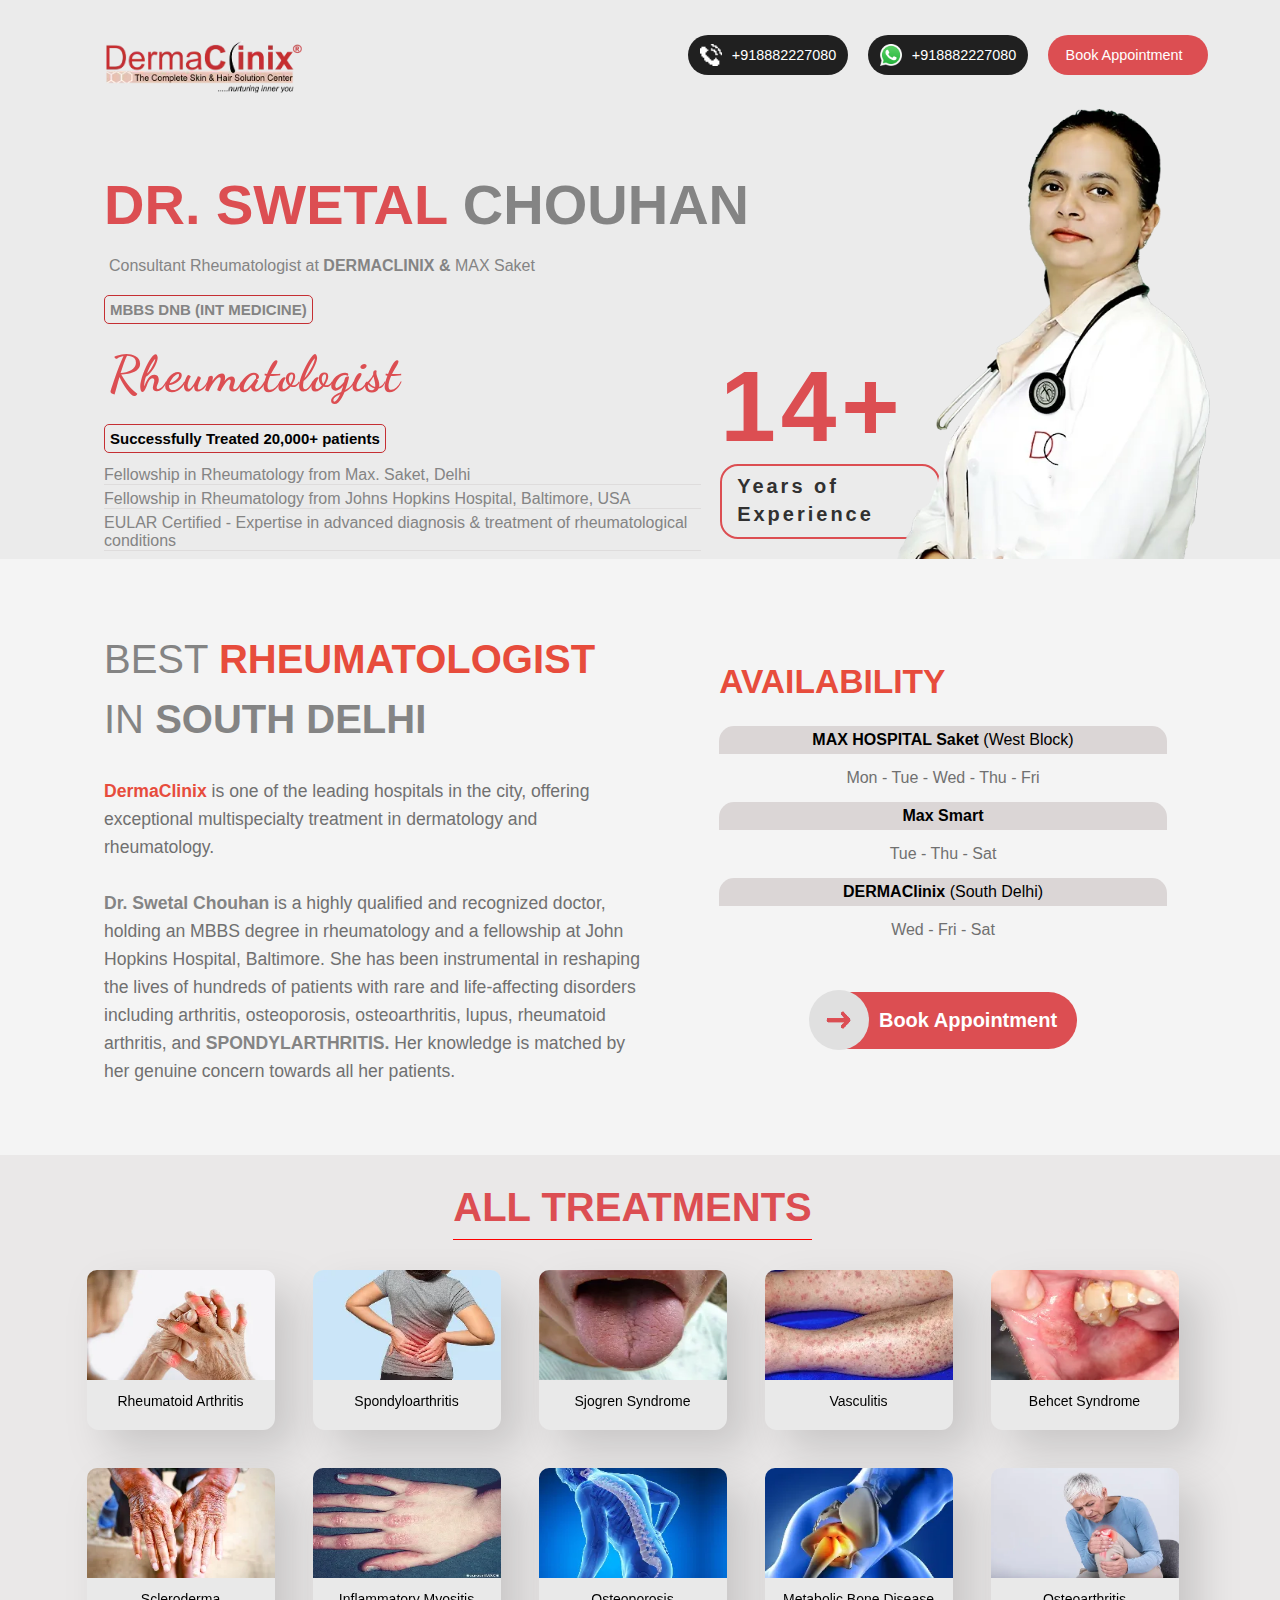
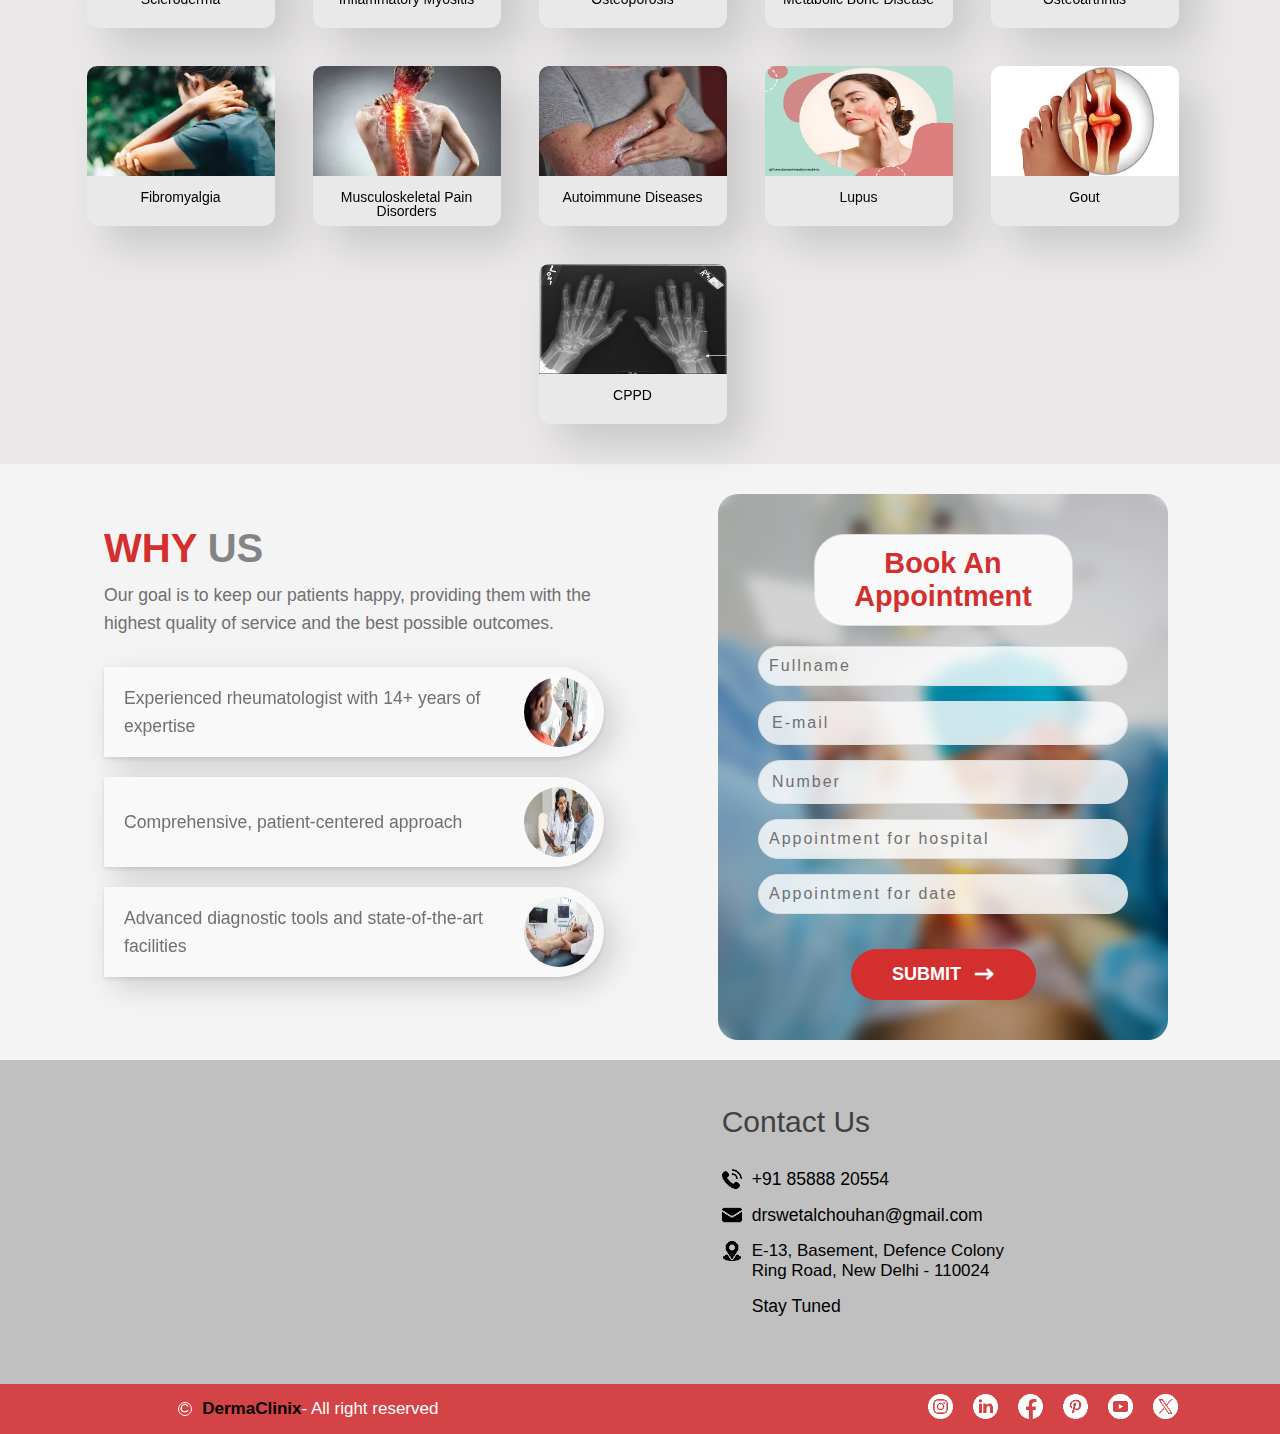
<file: index.html>
<!DOCTYPE html>
<html lang="en">
  <head>
    <meta charset="UTF-8" />
    <meta name="viewport" content="width=device-width, initial-scale=1.0" />
    <title>Document</title>
    <link rel="stylesheet" href="./css/NavBar.css" />
    <link rel="stylesheet" href="./css/Header.css" />
    <link rel="stylesheet" href="./css/Rheumatologist.css" />
    <link rel="stylesheet" href="./css/Treatments.css" />
    <link rel="stylesheet" href="./css/Why_Us_Section.css" />
    <link rel="stylesheet" href="./css/Footer.css" />
    <link
      href="https://fonts.googleapis.com/css2?family=Dancing+Script&display=swap"
      rel="stylesheet"
    />

    <style>
        html {
            scroll-behavior: smooth; /* Enable smooth scrolling for the entire page */
          font-family:Arial, Helvetica, sans-serif;
       
        }
    </style>


    
  </head>
  <body>
    <!-- Navbar in big device  -->
    <div class="NavBar-buttons">
      <img src="./images/DERMA Logo.webp" alt="Clinic Logo" class="logo" />
      <div class="buttons">
        <a href="tel:+918882227080" style="text-decoration: none;">
        <button class="NavBar-button">
          <img src="./images/telephone.webp" alt="Call" class="icon" />
          <span> +918882227080</span>
        </button>
    </a>
        <a href="https://wa.me/918882227080" target="_blank" style="text-decoration: none;">
        <button class="NavBar-button">
          <img src="./images/whatsapp (1).png"   alt="WhatsApp" class="icon" />
          <span> +918882227080</span>
        </button>
    </a>
        <button class="NavBar-button" id="top_button" style="background-color: #dc4e52">
          <span> Book Appointment</span>
        </button>
      </div>
    </div>

    <!-- Navbar in small device  -->
    <div class="SmallNavBar">
      <img
        src="./images/DERMA Logo.webp"
        alt="Clinic Logo"
        class="SmallNavBar-logo"
      />
      <div class="SmallNavBar-buttons">
        <button class="SmallNavBar-appointmentButton">
          <span>Book Appointment</span>
        </button>
      </div>
    </div>

    <!-- Header -->
    <header class="header">
      <div class="main-container">
        <div class="doctor-info">
          <span class="doctor-name">
            Dr. Swetal <span class="doctor-name-gray">Chouhan</span>
          </span>
          <span class="doctor-position">
            Consultant Rheumatologist at <strong>DERMACLINIX &</strong> MAX
            Saket
          </span>
          <span class="doctor-degree">MBBS DNB (INT MEDICINE)</span>
          <span class="doctor-sub-details">Rheumatologist</span>
          <span style="color: black;" class="doctor-degree"
            >Successfully Treated 20,000+ patients</span
          >
          <div class="custom-text">
            <div class="text-line_smalldevice">
             <span style="font-weight: 600;">14+ </span> Years of  Experience
            
            </div>
            <div class="text-line">
              Fellowship in Rheumatology from Max. Saket, Delhi
            </div>
            <div class="text-line">
              Fellowship in Rheumatology from Johns Hopkins Hospital, Baltimore,
              USA
            </div>
            <div class="text-line">
              EULAR Certified - Expertise in advanced diagnosis & treatment of
              rheumatological conditions
            </div>
          </div>
        </div>
        <div class="image-section">
          <div class="experience">
            <span class="years">14+</span>
            <span class="text"
              >Years of <br />
              Experience</span
            >
          </div>
          <img
          src="./images/Dr Swetal Chouhan _FULL_Image.png"
          alt="Dr Swetal Chouhan"
          class="doctor-image_Full"
        />
          <img
            src="./images/webpeditor_Dr_Swetal_Chouhan.webp"
            alt="Dr Swetal Chouhan"
            class="doctor-image"
          />
        </div>
      </div>
    </header>

    <!-- Best Rheumatologist
in South Delhi  -->
    <div class="grid-container">
      <div class="text-section">
        <h2 class="heading">
          Best <span class="highlight">Rheumatologist</span> <br />
          in <span class="location">South Delhi</span>
        </h2>
        <br />
        <p>
          <span class="highlight">DermaClinix</span> is one of the leading
          hospitals in the city, offering exceptional multispecialty treatment
          in dermatology and rheumatology.
        </p>
        <br />
        <p>
          <span style="color: #848484; font-weight: bold;"> Dr. Swetal Chouhan</span> is a highly qualified and recognized doctor,
          holding an MBBS degree in rheumatology and a fellowship at John
          Hopkins Hospital, Baltimore. She has been instrumental in reshaping
          the lives of hundreds of patients with rare and life-affecting
          disorders including arthritis, osteoporosis, osteoarthritis, lupus,
          rheumatoid arthritis, and <span style="color: #848484; font-weight: bold;text-transform: uppercase;">Spondylarthritis.</span> Her knowledge is matched
          by her genuine concern towards all her patients.
        </p>
      </div>
      <div class="sidebar">
        <h3 class="SubHeading" style="color: #848484;">
           
            <span class="heading_Two">Availability</span>
          
        </h3>
        <div class="Hospital_Name" style="margin-top: 20px;">
          <p>MAX HOSPITAL Saket <span  style="font-weight: lighter;">(West Block)</span></p>
        </div>
        <div class="Hospital_timings">
          <p>Mon - Tue - Wed - Thu - Fri</p>
        </div>
        <div class="Hospital_Name">
          <p>Max Smart</p>
        </div>
        <div class="Hospital_timings">
          <p>Tue - Thu - Sat</p>
        </div>
        <div class="Hospital_Name">
          <p>DERMAClinix <span style="font-weight: lighter;">(South Delhi)</span></p>
        </div>
        <div class="Hospital_timings">
          <p>Wed - Fri - Sat</p>
        </div>
       
        <div class="appointment-container">
          <div class="arrow-icon">
            <img src="./images/ArrowR.....webp" alt="Arrow" />
          </div>
          <button id="Book_Appointment" class="appointment-btn">Book Appointment</button>
        </div>
      </div>
    </div>

    <!-- All Treatments -->
    <div class="Treatments_container">
      <span class="heading-Treatments" > All Treatments</span>

      <div class="boxes">
        <div class="box">
          <img src="./images/Image 1.webp" alt="Box 1" class="box-image" />
          <h3 class="box-title">Rheumatoid Arthritis</h3>
        </div>
        <div class="box">
          <img src="./images/Image 2.webp" alt="Box 2" class="box-image" />
          <h3 class="box-title">Spondyloarthritis</h3>
        </div>
        <div class="box">
          <img src="./images/Image 3.webp" alt="Box 3" class="box-image" />
          <h3 class="box-title">Sjogren Syndrome</h3>
        </div>
        <div class="box">
          <img src="./images/Image 4.webp" alt="Box 4" class="box-image" />
          <h3 class="box-title">Vasculitis</h3>
        </div>
        <div class="box">
          <img src="./images/Image 5.webp" alt="Box 5" class="box-image" />
          <h3 class="box-title">Behcet Syndrome</h3>
        </div>
        <div class="box">
          <img src="./images/Image 6.webp" alt="Box 6" class="box-image" />
          <h3 class="box-title">Scleroderma</h3>
        </div>
        <div class="box">
          <img src="./images/Image 7.webp" alt="Box 7" class="box-image" />
          <h3 class="box-title">Inflammatory Myositis</h3>
        </div>
        <div class="box">
          <img src="./images/Image 8.webp" alt="Box 8" class="box-image" />
          <h3 class="box-title">Osteoporosis</h3>
        </div>
        <div class="box">
          <img src="./images/Image 9.webp" alt="Box 9" class="box-image" />
          <h3 class="box-title">Metabolic Bone Disease</h3>
        </div>
        <div class="box">
          <img src="./images/Image 10.webp" alt="Box 10" class="box-image" />
          <h3 class="box-title">Osteoarthritis</h3>
        </div>
        <div class="box">
          <img src="./images/Image 11.webp" alt="Box 11" class="box-image" />
          <h3 class="box-title">Fibromyalgia</h3>
        </div>
        <div class="box">
          <img src="./images/Image 12.webp" alt="Box 12" class="box-image" />
          <h3 class="box-title">Musculoskeletal Pain Disorders</h3>
        </div>
        <div class="box">
          <img src="./images/Image 13.webp" alt="Box 13" class="box-image" />
          <h3 class="box-title">Autoimmune Diseases</h3>
        </div>
        <div class="box">
          <img src="./images/Image 14.webp" alt="Box 14" class="box-image" />
          <h3 class="box-title">Lupus</h3>
        </div>
        <div class="box">
          <img src="./images/Image 15.webp" alt="Box 15" class="box-image" />
          <h3 class="box-title">Gout</h3>
        </div>
        <div class="box">
          <img src="./images/Image 16.webp" alt="Box 16" class="box-image" />
          <h3 class="box-title">CPPD</h3>
        </div>
      </div>
    </div>

    <!-- Why Us Section -->
    <div class="Why_Us_container">
      <div class="why-us">
        <h2>WHY <span style="color: #848484">US</span></h2>
        <p>
          Our goal is to keep our patients happy, providing them with the
          highest quality of service and the best  possible outcomes.
        </p>
        <div class="features">
          <div class="feature-item">
            <p>Experienced rheumatologist with 14+ years of expertise</p>
            <img src="./images/doctor-patient-physi.webp" alt="Expertise" />
          </div>
          <div class="feature-item">
            <p>Comprehensive, patient-centered approach</p>
            <img
              src="./images/gettyimages-13908866.webp"
              alt="Patient-centered"
            />
          </div>
          <div class="feature-item">
            <p>Advanced diagnostic tools and state-of-the-art facilities</p>
            <img
              src="./images/Ultrasound-Pediatric.webp"
              alt="Advanced tools"
            />
          </div>
        </div>
      </div>

      <!-- Enquiry Form Section -->
      <div  id="enquiry-form" class="enquiry-form">
        <h2>Book An Appointment</h2>
        <input type="text" name="Fullname" placeholder="Fullname" class="responsive-placeholder" />
        <input type="email" name="E-mail" placeholder="E-mail" class="responsive-placeholder" />
        <input type="tel" name="Number" placeholder="Number" class="responsive-placeholder" />
        <input type="text" name="Appointment" placeholder="Appointment for hospital" class="responsive-placeholder" />
        <!-- <input type="date" placeholder="Appointment for date"> -->

        <input
          type="text"
          id="appointmentDate"
          name="Date"
          placeholder="Appointment for date"
          class="responsive-placeholder"
          onfocus="this.type='date'"
          onblur="this.type='text'"
        />
        <!-- <button>Submit</button> -->
        <button>
          Submit <img src="./images/Arrow.....webp" alt="Arrow Icon" />
        </button>
      </div>
    </div>

    <!-- Footer -->
    <footer>
      <div class="footer-container">
        <!-- Left side: Map -->
        <div class="footer-map">
          <iframe
            src="https://www.google.com/maps/embed?pb=!1m14!1m8!1m3!1d14016.408566727447!2d77.2292241!3d28.5666954!3m2!1i1024!2i768!4f13.1!3m3!1m2!1s0x390ce24ff92063d3%3A0x1718b8024a0416a1!2sDermaClinix%20Hair%20Transplant%20in%20Delhi%20-%20Best%20Hair%20Transplant%20Clinic%20%7C%20Best%20Dermatologist%2C%20Skin%20%26%20Laser%20Specialist%20South%20Delhi!5e0!3m2!1sen!2sin!4v1731061480397!5m2!1sen!2sin"
            width="800"
            height="450"
            style="border: 0"
            allowfullscreen=""
            loading="lazy"
            referrerpolicy="no-referrer-when-downgrade"
          >
          </iframe>
        </div>

        <!-- Right side: Contact Info -->
        <div class="footer-contact-info">
          <div class="contact-btn">Contact Us</div>
          <div class="footer-contact-details">
            <div class="footer-contact-item">
              <img
                src="./images/telephone (1).webp"
                alt="Phone Icon"
                class="icon"
              />
              <a href="tel:+91 85888 20554" style="text-decoration:none; color: black;">
              <span >+91 85888 20554</span>
              </a>
            </div>
            <div class="footer-contact-item">
              <img src="./images/email.webp" alt="Email Icon" class="icon" />
              <span >drswetalchouhan@gmail.com</span>
            </div>
            <div class="footer-contact-item">
              <img
                src="./images/location.webp"
                alt="Location Icon"
                class="icon"
              />
              <span class="address" >
                E-13, Basement, Defence Colony <br > Ring Road, New Delhi -
                110024</span
              >
            </div>
            <div class="footer-contact-item">
              <span style="padding-left: 30px;" >Stay Tuned</span>
            </div>
          </div>
        </div>
      </div>
    </footer>

    <div class="footer-bottom">
      <div class="footer-left">
        <span class="company-name"
          ><img
            src="./images/C.webp"
            alt="Company Logo"
            class="company-logo"
          />DermaClinix <span style="color: white; font-weight: lighter;">- All right reserved</span>
        </span>
      </div>
      <div class="footer-right">
        <a href="#" class="social-icon"
          ><img src="./images/instagram.webp" alt="Instagram"
        /></a>
        <a href="#" class="social-icon"
          ><img src="./images/linkedin.webp" alt="Twitter"
        /></a>
        <a href="#" class="social-icon"
          ><img src="./images/facebook.webp" alt="Facebook"
        /></a>
        <a href="#" class="social-icon"
          ><img src="./images/Pin.webp" alt="LinkedIn"
        /></a>
        <a href="#" class="social-icon"
          ><img src="./images/youtube.webp" alt="YouTube"
        /></a>
        <a href="#" class="social-icon"
          ><img src="./images/twitter.webp " alt="twitter"
        /></a>
      </div>
    </div>
    <!-- Small Device Footer -->
    <div class="SmallFooter">
      <div class="SmallFooter-section">
        <img
          src="./images/phone-call-svgrepo-com.svg"
          alt="Call Icon"
          class="SmallFooter-icon"
        />
        <a href="tel:+918882227080" style="text-decoration: none;">
        <span class="SmallFooter-text">Call Now</span>
    </a>
      </div>
      <div class="SmallFooter-divider"></div>
      <div class="SmallFooter-section">
        <img
     
          src="./images/whatsapp (1).png"
          alt="Chat Icon"
          class="SmallFooter-icon"
        />
        <a href="https://wa.me/918882227080" target="_blank" style="text-decoration: none;">
        <span class="SmallFooter-text">Chat with Us</span>
    </a>
      </div>
    </div>

    <script src="./js/Date.js" defer></script>
  </body>
</html>
</file>
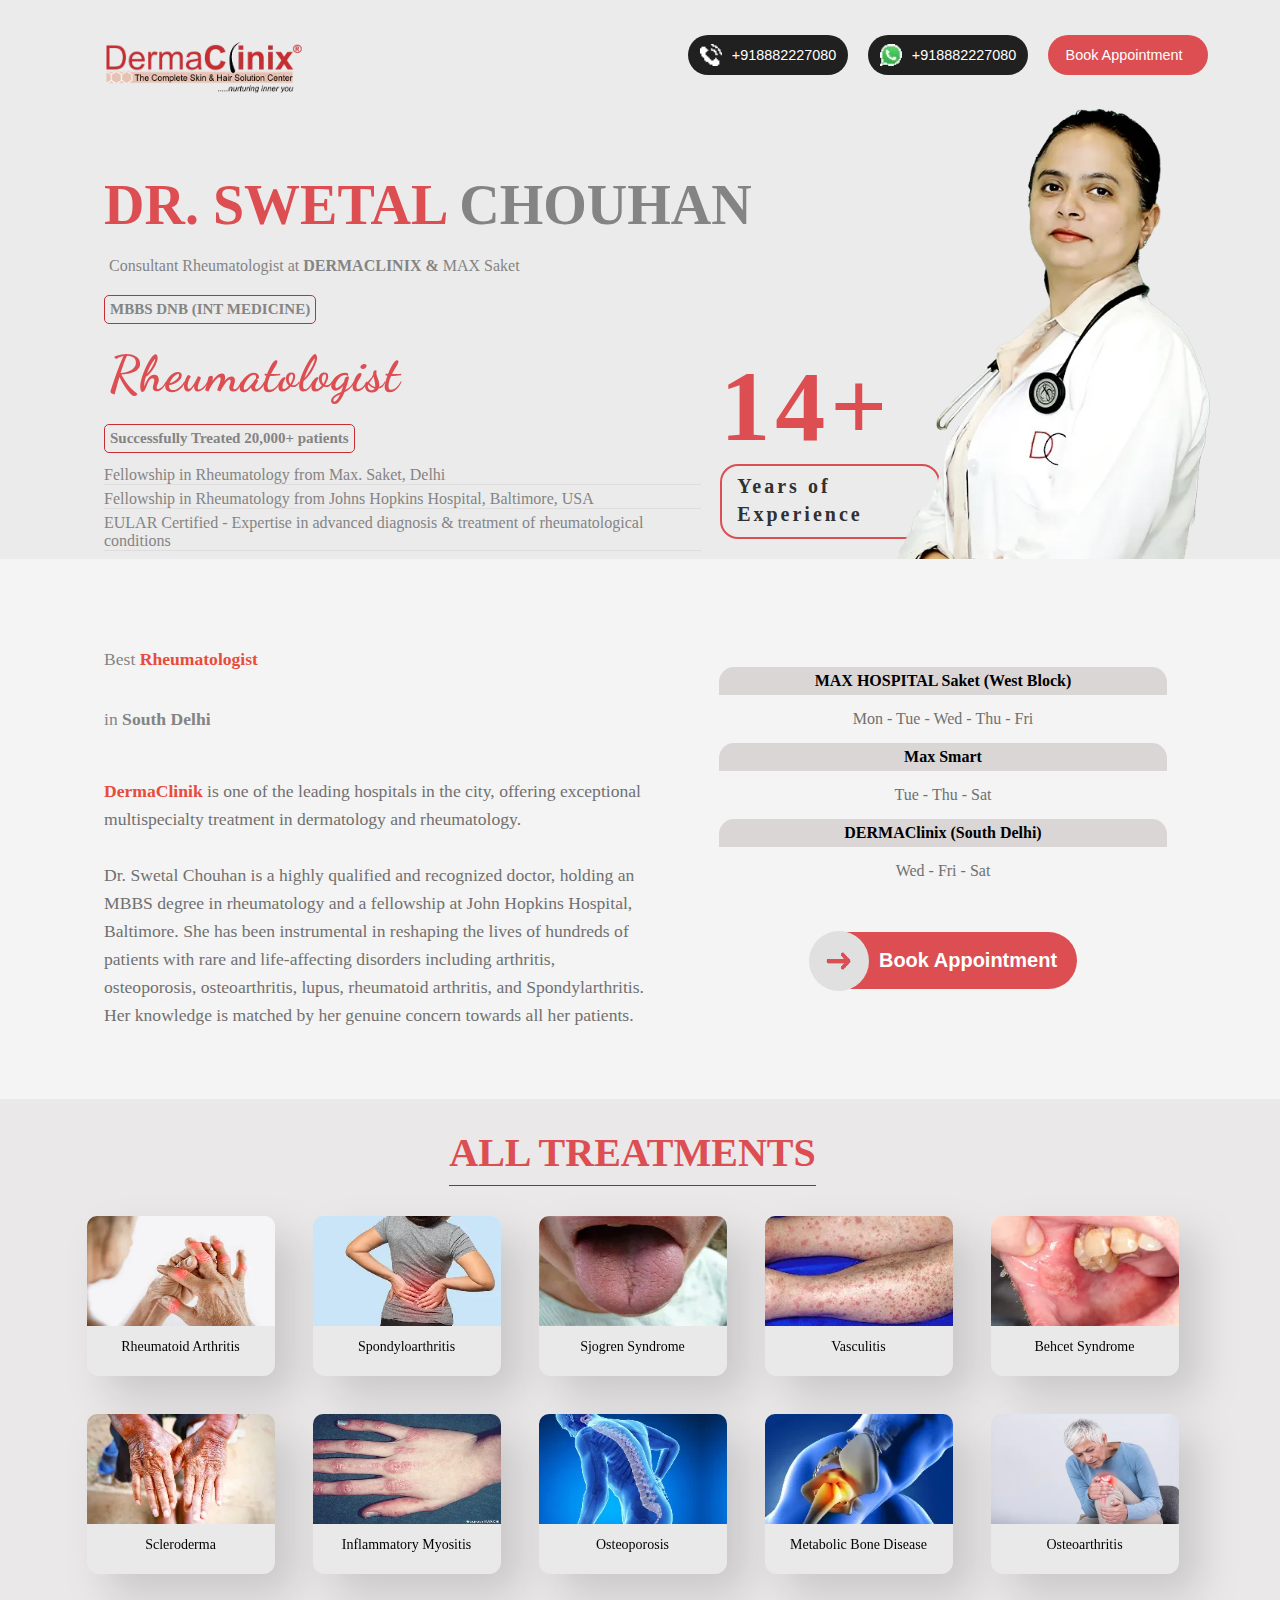
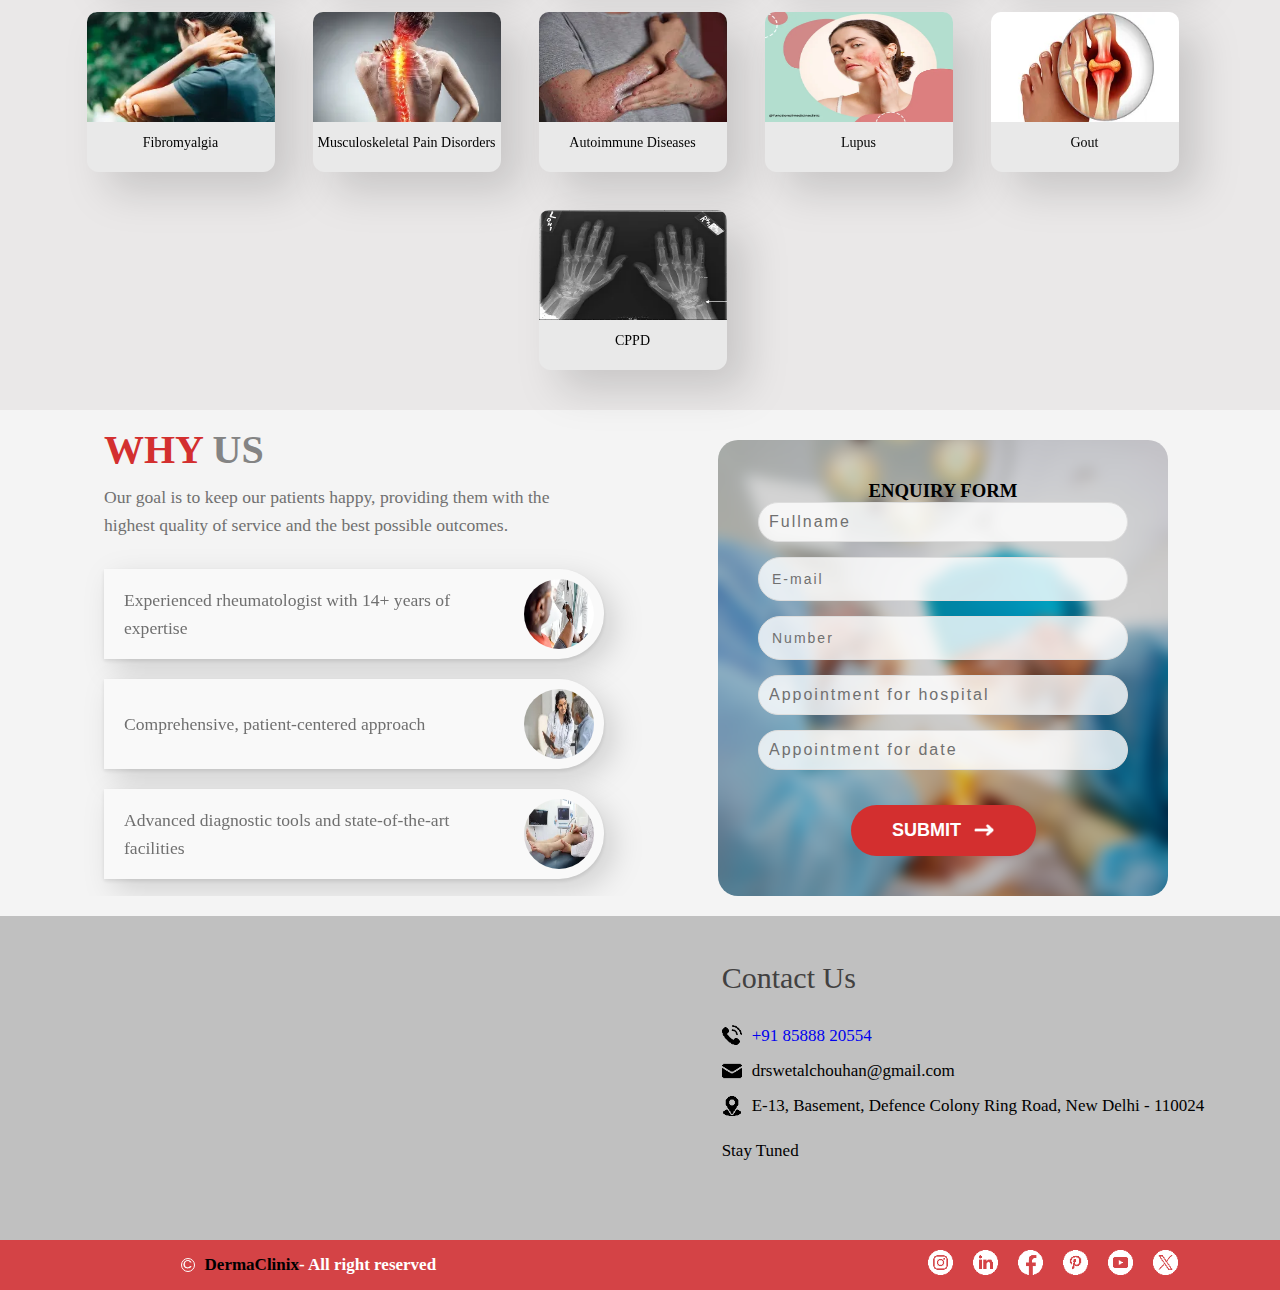
<file: Derma_clinix.html>
<!DOCTYPE html>
<html lang="en">
  <head>
    <meta charset="UTF-8" />
    <meta name="viewport" content="width=device-width, initial-scale=1.0" />
    <title>Document</title>
    <link rel="stylesheet" href="./css/NavBar.css" />
    <link rel="stylesheet" href="./css/Header.css" />
    <link rel="stylesheet" href="./css/Rheumatologist.css" />
    <link rel="stylesheet" href="./css/Treatments.css" />
    <link rel="stylesheet" href="./css/Why_Us_Section.css" />
    <link rel="stylesheet" href="./css/Footer.css" />
    <link
      href="https://fonts.googleapis.com/css2?family=Dancing+Script&display=swap"
      rel="stylesheet"
    />

    <style>
        html {
            scroll-behavior: smooth; /* Enable smooth scrolling for the entire page */
        }
    </style>


    
  </head>
  <body>
    <!-- Navbar in big device  -->
    <div class="NavBar-buttons">
      <img src="./images/DERMA Logo.webp" alt="Clinic Logo" class="logo" />
      <div class="buttons">
        <a href="tel:+918882227080" style="text-decoration: none;">
        <button class="NavBar-button">
          <img src="./images/telephone.webp" alt="Call" class="icon" />
          <span> +918882227080</span>
        </button>
    </a>
        <a href="https://wa.me/918882227080" target="_blank" style="text-decoration: none;">
        <button class="NavBar-button">
          <img src="./images/whatsapp.webp" alt="WhatsApp" class="icon" />
          <span> +918882227080</span>
        </button>
    </a>
        <button class="NavBar-button" id="top_button" style="background-color: #dc4e52">
          <span> Book Appointment</span>
        </button>
      </div>
    </div>

    <!-- Navbar in small device  -->
    <div class="SmallNavBar">
      <img
        src="./images/DERMA Logo.webp"
        alt="Clinic Logo"
        class="SmallNavBar-logo"
      />
      <div class="SmallNavBar-buttons">
        <button class="SmallNavBar-appointmentButton">
          <span>Book Appointment</span>
        </button>
      </div>
    </div>

    <!-- Header -->
    <header class="header">
      <div class="main-container">
        <div class="doctor-info">
          <span class="doctor-name">
            Dr. Swetal <span class="doctor-name-gray">Chouhan</span>
          </span>
          <span class="doctor-position">
            Consultant Rheumatologist at <strong>DERMACLINIX &</strong> MAX
            Saket
          </span>
          <span class="doctor-degree">MBBS DNB (INT MEDICINE)</span>
          <span class="doctor-sub-details">Rheumatologist</span>
          <span class="doctor-degree"
            >Successfully Treated 20,000+ patients</span
          >
          <div class="custom-text">
            <div class="text-line">
              Fellowship in Rheumatology from Max. Saket, Delhi
            </div>
            <div class="text-line">
              Fellowship in Rheumatology from Johns Hopkins Hospital, Baltimore,
              USA
            </div>
            <div class="text-line">
              EULAR Certified - Expertise in advanced diagnosis & treatment of
              rheumatological conditions
            </div>
          </div>
        </div>
        <div class="image-section">
          <div class="experience">
            <span class="years">14+</span>
            <span class="text"
              >Years of <br />
              Experience</span
            >
          </div>
          <img
            src="./images/webpeditor_Dr_Swetal_Chouhan.webp"
            alt="Dr Swetal Chouhan"
            class="doctor-image"
          />
        </div>
      </div>
    </header>

    <!-- Best Rheumatologist
in South Delhi  -->
    <div class="grid-container">
      <div class="text-section">
        <p class="heading">
          Best <span class="highlight">Rheumatologist</span> <br />
          in <span class="location">South Delhi</span>
        </p>
        <br />
        <p>
          <span class="highlight">DermaClinik</span> is one of the leading
          hospitals in the city, offering exceptional multispecialty treatment
          in dermatology and rheumatology.
        </p>
        <br />
        <p>
          Dr. Swetal Chouhan is a highly qualified and recognized doctor,
          holding an MBBS degree in rheumatology and a fellowship at John
          Hopkins Hospital, Baltimore. She has been instrumental in reshaping
          the lives of hundreds of patients with rare and life-affecting
          disorders including arthritis, osteoporosis, osteoarthritis, lupus,
          rheumatoid arthritis, and Spondylarthritis. Her knowledge is matched
          by her genuine concern towards all her patients.
        </p>
      </div>
      <div class="sidebar">
        <div class="Hospital_Name">
          <p>MAX HOSPITAL Saket (West Block)</p>
        </div>
        <div class="Hospital_timings">
          <p>Mon - Tue - Wed - Thu - Fri</p>
        </div>
        <div class="Hospital_Name">
          <p>Max Smart</p>
        </div>
        <div class="Hospital_timings">
          <p>Tue - Thu - Sat</p>
        </div>
        <div class="Hospital_Name">
          <p>DERMAClinix (South Delhi)</p>
        </div>
        <div class="Hospital_timings">
          <p>Wed - Fri - Sat</p>
        </div>
       
        <div class="appointment-container">
          <div class="arrow-icon">
            <img src="./images/ArrowR.....webp" alt="Arrow" />
          </div>
          <button id="Book_Appointment" class="appointment-btn">Book Appointment</button>
        </div>
      </div>
    </div>

    <!-- All Treatments -->
    <div class="Treatments_container">
      <span class="heading-Treatments">All Treatments</span>

      <div class="boxes">
        <div class="box">
          <img src="./images/Image 1.webp" alt="Box 1" class="box-image" />
          <h3 class="box-title">Rheumatoid Arthritis</h3>
        </div>
        <div class="box">
          <img src="./images/Image 2.webp" alt="Box 2" class="box-image" />
          <h3 class="box-title">Spondyloarthritis</h3>
        </div>
        <div class="box">
          <img src="./images/Image 3.webp" alt="Box 3" class="box-image" />
          <h3 class="box-title">Sjogren Syndrome</h3>
        </div>
        <div class="box">
          <img src="./images/Image 4.webp" alt="Box 4" class="box-image" />
          <h3 class="box-title">Vasculitis</h3>
        </div>
        <div class="box">
          <img src="./images/Image 5.webp" alt="Box 5" class="box-image" />
          <h3 class="box-title">Behcet Syndrome</h3>
        </div>
        <div class="box">
          <img src="./images/Image 6.webp" alt="Box 6" class="box-image" />
          <h3 class="box-title">Scleroderma</h3>
        </div>
        <div class="box">
          <img src="./images/Image 7.webp" alt="Box 7" class="box-image" />
          <h3 class="box-title">Inflammatory Myositis</h3>
        </div>
        <div class="box">
          <img src="./images/Image 8.webp" alt="Box 8" class="box-image" />
          <h3 class="box-title">Osteoporosis</h3>
        </div>
        <div class="box">
          <img src="./images/Image 9.webp" alt="Box 9" class="box-image" />
          <h3 class="box-title">Metabolic Bone Disease</h3>
        </div>
        <div class="box">
          <img src="./images/Image 10.webp" alt="Box 10" class="box-image" />
          <h3 class="box-title">Osteoarthritis</h3>
        </div>
        <div class="box">
          <img src="./images/Image 11.webp" alt="Box 11" class="box-image" />
          <h3 class="box-title">Fibromyalgia</h3>
        </div>
        <div class="box">
          <img src="./images/Image 12.webp" alt="Box 12" class="box-image" />
          <h3 class="box-title">Musculoskeletal Pain Disorders</h3>
        </div>
        <div class="box">
          <img src="./images/Image 13.webp" alt="Box 13" class="box-image" />
          <h3 class="box-title">Autoimmune Diseases</h3>
        </div>
        <div class="box">
          <img src="./images/Image 14.webp" alt="Box 14" class="box-image" />
          <h3 class="box-title">Lupus</h3>
        </div>
        <div class="box">
          <img src="./images/Image 15.webp" alt="Box 15" class="box-image" />
          <h3 class="box-title">Gout</h3>
        </div>
        <div class="box">
          <img src="./images/Image 16.webp" alt="Box 16" class="box-image" />
          <h3 class="box-title">CPPD</h3>
        </div>
      </div>
    </div>

    <!-- Why Us Section -->
    <div class="Why_Us_container">
      <div class="why-us">
        <h2>WHY <span style="color: #848484">US</span></h2>
        <p>
          Our goal is to keep our patients happy, providing them with the
          highest quality of service and the best possible outcomes.
        </p>
        <div class="features">
          <div class="feature-item">
            <p>Experienced rheumatologist with 14+ years of expertise</p>
            <img src="./images/doctor-patient-physi.webp" alt="Expertise" />
          </div>
          <div class="feature-item">
            <p>Comprehensive, patient-centered approach</p>
            <img
              src="./images/gettyimages-13908866.webp"
              alt="Patient-centered"
            />
          </div>
          <div class="feature-item">
            <p>Advanced diagnostic tools and state-of-the-art facilities</p>
            <img
              src="./images/Ultrasound-Pediatric.webp"
              alt="Advanced tools"
            />
          </div>
        </div>
      </div>

      <!-- Enquiry Form Section -->
      <div  id="enquiry-form" class="enquiry-form">
        <h3>ENQUIRY FORM</h3>
        <input type="text" placeholder="Fullname" />
        <input type="email" placeholder="E-mail" />
        <input type="tel" placeholder="Number" />
        <input type="text" placeholder="Appointment for hospital" />
        <!-- <input type="date" placeholder="Appointment for date"> -->

        <input
          type="text"
          id="appointmentDate"
          placeholder="Appointment for date"
          onfocus="this.type='date'"
          onblur="this.type='text'"
        />
        <!-- <button>Submit</button> -->
        <button>
          Submit <img src="./images/Arrow.....webp" alt="Arrow Icon" />
        </button>
      </div>
    </div>

    <!-- Footer -->
    <footer>
      <div class="footer-container">
        <!-- Left side: Map -->
        <div class="footer-map">
          <iframe
            src="https://www.google.com/maps/embed?pb=!1m14!1m8!1m3!1d14016.408566727447!2d77.2292241!3d28.5666954!3m2!1i1024!2i768!4f13.1!3m3!1m2!1s0x390ce24ff92063d3%3A0x1718b8024a0416a1!2sDermaClinix%20Hair%20Transplant%20in%20Delhi%20-%20Best%20Hair%20Transplant%20Clinic%20%7C%20Best%20Dermatologist%2C%20Skin%20%26%20Laser%20Specialist%20South%20Delhi!5e0!3m2!1sen!2sin!4v1731061480397!5m2!1sen!2sin"
            width="600"
            height="450"
            style="border: 0"
            allowfullscreen=""
            loading="lazy"
            referrerpolicy="no-referrer-when-downgrade"
          >
          </iframe>
        </div>

        <!-- Right side: Contact Info -->
        <div class="footer-contact-info">
          <div class="contact-btn">Contact Us</div>
          <div class="footer-contact-details">
            <div class="footer-contact-item">
              <img
                src="./images/telephone (1).webp"
                alt="Phone Icon"
                class="icon"
              />
              <a href="tel:+91 85888 20554" style="text-decoration: none;">
              <span style="font-size: 17px">+91 85888 20554</span>
              </a>
            </div>
            <div class="footer-contact-item">
              <img src="./images/email.webp" alt="Email Icon" class="icon" />
              <span style="font-size: 17px">drswetalchouhan@gmail.com</span>
            </div>
            <div class="footer-contact-item">
              <img
                src="./images/location.webp"
                alt="Location Icon"
                class="icon"
              />
              <span style="font-size: 17px"
                >E-13, Basement, Defence Colony Ring Road, New Delhi -
                110024</span
              >
            </div>
            <div class="footer-contact-item">
              <span style="font-size: 17px; padding-top: 10px">Stay Tuned</span>
            </div>
          </div>
        </div>
      </div>
    </footer>

    <div class="footer-bottom">
      <div class="footer-left">
        <span class="company-name"
          ><img
            src="./images/C.webp"
            alt="Company Logo"
            class="company-logo"
          />DermaClinix <span style="color: white">- All right reserved</span>
        </span>
      </div>
      <div class="footer-right">
        <a href="#" class="social-icon"
          ><img src="./images/instagram.webp" alt="Instagram"
        /></a>
        <a href="#" class="social-icon"
          ><img src="./images/linkedin.webp" alt="Twitter"
        /></a>
        <a href="#" class="social-icon"
          ><img src="./images/facebook.webp" alt="Facebook"
        /></a>
        <a href="#" class="social-icon"
          ><img src="./images/Pin.webp" alt="LinkedIn"
        /></a>
        <a href="#" class="social-icon"
          ><img src="./images/youtube.webp" alt="YouTube"
        /></a>
        <a href="#" class="social-icon"
          ><img src="./images/twitter.webp " alt="twitter"
        /></a>
      </div>
    </div>
    <!-- Small Device Footer -->
    <div class="SmallFooter">
      <div class="SmallFooter-section">
        <img
          src="./images/phone-call-svgrepo-com.svg"
          alt="Call Icon"
          class="SmallFooter-icon"
        />
        <a href="tel:+918882227080" style="text-decoration: none;">
        <span class="SmallFooter-text">Call Now</span>
    </a>
      </div>
      <div class="SmallFooter-divider"></div>
      <div class="SmallFooter-section">
        <img
      style="width: 40px; height: 40px;"
          src="./images/whatsappPNG.png"
          alt="Chat Icon"
          class="SmallFooter-icon"
        />
        <a href="https://wa.me/918882227080" target="_blank" style="text-decoration: none;">
        <span class="SmallFooter-text">Chat with Us</span>
    </a>
      </div>
    </div>

    <script src="./js/Date.js" defer></script>
  </body>
</html>
</file>
<file: css/NavBar.css>
/* Styles for the small navbar */
  .SmallNavBar {
    display: none; /* Hidden by default */
    position: sticky;
    top: 0;
    background-color: white;
    z-index: 100;
    align-items: center;
    padding: 10px;
    padding-bottom: 10px; 
    /* flex-direction: column; */
  }

  .SmallNavBar-logo {
    width: 130px;
    height: auto;
    margin-right: auto;
    
    justify-items: center;
    text-align: center;
  }

  .SmallNavBar-buttons {
    display: flex;
    justify-content: center;
  }

  .SmallNavBar-appointmentButton {
    background-color: #dc4e52;
    color: #fff;
    width: 140px;
    height: 35px;
    border: none;
    border-radius: 39px;
    font-size: 0.9rem;
    cursor: pointer;
    display: flex;
    align-items: center;
    justify-content: center;
  }




/* Container for the logo and buttons */
.NavBar-buttons {
  display: flex;
  justify-content: space-between;
  align-items: start;
  width: 100%;
  padding: 35px 4.5rem 0px 6.5rem;
  background: #ebebeb;
}

/* Logo image styling */
.logo {
  width: 200px; /* Adjust as needed */
  height: auto;
 
}

/* Buttons container */
.buttons {
  display: flex;
  gap: 20px; /* Space between the buttons */
  justify-content: flex-end; /* Align buttons to the right */
}

/* Button styling */
.NavBar-button {
  display: flex;
  align-items: center;
  justify-content: center;
  width: 160px;
  height: 40px;
  background-color: #202020;
  border: none;
  border-radius: 39px;
  color: #fff;
  font-size: 0.9rem;
  cursor: pointer;
  transition: background-color 0.3s;
  padding-right: 8px;
}

/* Button hover effect */
.NavBar-button:hover {
  background-color: #333;
}

/* Icon styling */
.icon {
  width: 22px;
  height: 22px;
  margin-right: 10px;
}

/* Icon and text in a row */
.NavBar-button span {
  display: inline-flex;
  align-items: center;
  font-size: 0.9rem;
}

@media (min-width: 768px) and (max-width: 1024px) {
    .NavBar-buttons {
      
        padding: 20px 2rem 30px 2rem;
      
      }
  }
@media (max-width: 768px) {
    .NavBar-buttons {
      display: none; /* Hide the NavBar */
      
    }
  }

@media (max-width: 854px) {
  .NavBar-buttons {
    flex-direction: row;
    align-items: flex-start !important;
 
    
  }

  .logo {
    margin-bottom: 12px; /* Space between the logo and buttons */
    width: 150px; /* Adjust size for smaller screens */
  }

  .buttons {
    display: flex;
    flex-direction: row; /* Stack the buttons vertically */
    /* gap: 10px; Space between buttons */
    justify-content: center;
    align-items: center;
    text-align: center;
  }

  .NavBar-button {
    width: 150px; /* Adjust button size for small screens */
    height: 28px;
  }

  .icon {
    width: 15px;
    height: 15px;
    /* margin-right: 2px; */
  }

  .NavBar-button span {
    /* margin-top: 5px; */

    font-size: 0.8rem;
  }
}
@media (max-width: 768px) {
  /* Stack the logo and buttons vertically */
  .NavBar-buttons {
    flex-direction: column;
    align-items: center;
  }
  .NavBar-buttons {
    display: none; /* Hide large navbar on small screens */
  }

  .SmallNavBar {
    display: flex; /* Show small navbar on small screens */
  }
  
  .logo {
    margin-bottom: 12px; /* Space between the logo and buttons */
    width: 130px; /* Adjust size for smaller screens */
  }

  .buttons {
    display: flex;
    flex-direction: row; /* Stack the buttons vertically */
    gap: 10px; /* Space between buttons */
    justify-content: center;
    align-items: center;
  }

  .NavBar-button {
    width: 180px; /* Adjust button size for small screens */
    height: 35px;
  }

  .icon {
    width: 17px;
    height: 18px;
    margin-right: 2px;
  }

  .NavBar-button span {
    margin-top: 5px;

    font-size: 9px;
  }
}

@media (min-width: 482px) and (max-width: 778px) {
  .NavBar-buttons {
    flex-direction: row;
    /* align-items: center; */
    justify-content: space-between;
   
  }

  .logo {
    margin-bottom: 12px; /* Space between the logo and buttons */
    width: 130px; /* Adjust size for smaller screens */
  }

  .buttons {
    display: flex;
    flex-direction: row; /* Stack the buttons vertically */
    gap: 10px; /* Space between buttons */
    justify-content: center;
    align-items: center;
  }

  .NavBar-button {
    width: 100px; /* Adjust button size for small screens */
    height: 35px;
  }

  .icon {
    width: 17px;
    height: 18px;
    margin-right: 2px;
  }

  .NavBar-button span {
    margin-top: 5px;

    font-size: 9px;
  }
}

@media (max-width: 480px) {
  .NavBar-buttons {
    position: relative;
    
    padding: 10px;
  }

  .NavBar-button {
    font-size: 0.7rem;
    width: 90px;
    height: 23px;
  }

  .icon {
    width: 14px;
    height: 14px;
  }
}
</file>
<file: css/Header.css>
/* Base Styles */
.header {
  padding: 10px 70px 0px 6.5rem;
  background: #ebebeb;
}

.main-container {
  display: flex;
  justify-content: space-between;
  align-items: end;
  gap: 20px;
  flex-wrap: wrap;
  /* z-index: 1; */
}



.doctor-info
 {
  flex: 1; /* Ensures equal width */
  /* min-width: 40vw;  */
  box-sizing: border-box; /* Include padding in width calculation */
}
/* .doctor-info {
  flex: 1;
 
  align-items: center;
} */



.doctor-name {
  font-size: 3.5rem;
  font-weight: bold;
  color: #dc4e52;
  text-transform: uppercase;
}
.doctor-degree {
  font-size: 15px;
  color: #848484;
  font-weight: bold;
  border-color: #c52f33;
  border-width: 1px;
  border-style: solid;
  border-radius: 5px;
  padding: 5px;
  align-content: center;
  display: inline-block;
}
.doctor-name-gray {
  color: #848484;
}

.doctor-sub-details {
  font-family: "Dancing Script", cursive;
  font-size: 50px;
  font-weight: 900;
  text-align: left;
  letter-spacing: 1px;
  color: #dc4e52 !important;
  bottom: 15px;
}
.doctor-position,
.doctor-sub-details {
  display: block;
  color: #848484;
  /* font-size: 18px; */
  padding: 20px 5px;
}

.custom-text {
  color: #848484;
  font-size: 16px;
  padding: 3px 0;
  margin-top: 5px;
  margin-bottom: 5px;
}

.text-line {
  border-bottom: 1px solid rgb(222, 220, 220);
  width: 80%;
  padding-top: 5px;
  font-size: 1rem;
}

.text-line_smalldevice{
  display: none;
  border-bottom: 1px solid rgb(222, 220, 220);
  width: 80%;
  padding-top: 5px;
  font-size: 1rem;
}
.image-section {
  display: flex;
  position: relative;
  /* justify-content:space-between; */
  /* display: inline-block; */
  max-width: 100%;
  
  
 
}

.doctor-image {
  
  width: 100%;
  max-height: 450px;
  display: block;
  z-index: 1;
  overflow: hidden;
  margin: 0;
  justify-items: flex-end !important;
  align-items: flex-end !important;
  
}

.doctor-image_Full {
  display: none;
  
  max-height: 450px;

  z-index: 1;
  overflow: hidden;
  margin: 0;
  justify-items: flex-end !important;
  align-items: flex-end !important;
}

.experience {
  display: flex;
  justify-content: flex-start;
  flex-direction: column;
  align-items: left;
  position: absolute ;
  right: 75%;
  bottom: 1%;
  border-radius: 8px;
  padding: 15px;
  overflow: hidden;
 
}

.experience .years {
  font-size: 100px;
  font-weight: bold;
  color: #dc4e52;
  letter-spacing: 5px;
}

.experience .text {
  font-size: 20px;
  font-weight: bold;
  line-height: 28px;
  font-style: normal;
  text-align: start;
  letter-spacing: 3px;
  padding: 6px 6px 6px 15px;
  color: #313131;
  width: 220px;
  
  height: 75px;
  border-color: #dc4e52;
  border-width: 2px;
  border-style: solid;
  border-radius: 18px;
 


}




@media (max-width: 768px) {
  .doctor-image {
    max-width: 40vw ;
    display: none ;
    margin: 0;
   
    justify-content: end;
  }
  .doctor-image_Full {
    display: flex;
    max-width: 35vw;
  }
  .doctor-name {
    font-size: 1.8rem ;
  }
  .main-container {

    flex-wrap: nowrap ;
   
  }
  .header {
    padding: 10px 30px 0px 30px;
  }
  .doctor-sub-details {
    font-size: 1.8rem ;
  }
  .doctor-degree {
    font-size: 0.8rem ;
  }
  .text-line_smalldevice{
    display: flex;
    font-size: 14px;
  }
  .experience {
    display: none;
  } 
 
 
  .custom-text .text-line {
    font-size: 14px ;
  }

}

@media (max-width: 1022px) {
  .header {
    padding: 10px 30px 0px 30px ;
  }
 
  
  .doctor-sub-details {
    font-size: 1.8rem;
  }
  
  .text-line_smalldevice{
    display: flex;
  }
  .experience {
    display: none;
  } 
}
@media (max-width: 1024px) {
  .header {
    padding: 10px 30px 0px 40px  ;
  }
  .experience .years {
    font-size: 80px;
   
    letter-spacing: 5px;
  }
  
  .experience .text {
    font-size: 18px;
   
    line-height: 28px;
   
    padding: 6px 6px 6px 15px;
  
    width: 200px;
    
    height: 75px;
  
   
  
  
  }
}



@media (min-width: 310px) and (max-width: 450px) {

  .header {
    padding: 10px 30px 0px 30px ;
}
  .doctor-name {
    font-size: 1rem ;
  }

  .experience {
    display: none !important;
  
}
  .image-section {
    display: flex;
    
    justify-content: flex-end; 
    align-items: center; 
    /* width: 100%; */
  }

  .doctor-image {
    max-width: 50vw ;
    display: none;
    margin: 0;

    justify-content: end;
  }
  
  .doctor-image_Full {
display: flex;
max-width: 30vw ;
justify-content: end;
justify-content: end;
   }
.text-line_smalldevice {
  font-size: 9px ;
}

  .doctor-position,
  .doctor-degree,
  .custom-text .text-line {
    font-size: 9px ;
  }

 
  .doctor-position, .doctor-sub-details {
padding: 5px 0px ;
  }
  .doctor-sub-details {
    font-size: 1rem ;
  }

  .main-container {
  gap:10px;
  }
  .experience {

    display: flex;
    flex-direction: column;
    transform: translate(-0%, 5%);
    right: 0%;
    left: 38%;
  
    z-index: 1;
  }

  .enquiry-form button {
    width: 100%  ;
  }
 
  

  .custom-text {
    font-size: 2em;
    margin-top: 2%;
  }
  .text-line {
    width: 100%;
  }
}
</file>
<file: css/Rheumatologist.css>
/* Grid container with two columns */
.grid-container {
    display: grid;
    grid-template-columns: 1fr 1fr; /* Left section takes 2/3, right takes 1/3 */
    gap: 20px;
    padding: 70px 4rem 70px 6.5rem;
}

/* Styling for the text section */
.text-section {

font-size: 1.1rem;
font-weight: normal;
line-height: 28px;
font-style: normal;
text-align: left;
color: #707070;
}


.heading{
    
    
   
    line-height: 60px;
    font-style: normal;
    text-align: left;
    color: #848484;
}
.text-section h2 {
    font-size:2.5rem;
    font-weight: normal;
    text-transform: uppercase;
}
.heading_Two {
    font-size:2.1rem;
    font-weight: normal;
    
    color: #e74c3c;
    font-weight: bold;
    text-transform: uppercase;
}

.highlight {
    color: #e74c3c; /* Example color for 'Rheumatologist' */
    font-weight: bold;
}

.location {
    color: #848484; /* Example color for 'South Delhi' */
    font-weight: bold;
}

/* Sidebar styling */
.sidebar {
    display: flex;
    justify-content: center;
    
 justify-self: center;
    flex-direction: column;
    gap: 5px;
    align-items: start;
    text-align: center;
    width: 82%;
}

/* Styling for Hospital Name */
.Hospital_Name {
    background-color: #dbd6d6; /* Gray background for hospital names */
    padding: 5px;
    width: 100%;
   
    border-radius: 15px 15px 0 0; /* Rounded top edges */
    font-weight: bold;
    color:black ; /* Darker color for text */
}

/* Styling for Hospital Timings */
.Hospital_timings {
   
    padding: 10px;
    width: 100%;
    border-radius: 0 0 5px 5px; /* Rounded bottom edges */
    color: #707070;
}

/* Container for the icon and button */
.appointment-container {
    display: flex;
    align-items: center;
    justify-content: center;
    position: relative;
    text-align: center;
    
    width: 100%;
    margin-top: 8%;
    
}

/* Arrow icon styling */
.arrow-icon {
    background-color: #e0e0e0;       /* Light gray background */
    border-radius: 50%;              /* Circular shape */
    display: flex;
    align-items: center;
    justify-content: center;
    width: 60px;
    height: 60px;
    position: relative;
    z-index: 2;
    margin-right: -50px;             /* Overlaps the button */
}

.arrow-icon img {
    width: 25px;
    height: 18px;
}

/* Button styling */
.appointment-btn {
    padding: 17px 20px;
    padding-left: 60px;              /* Space for the overlapping icon */
    background-color: #dc4e52;       /* Red background */
    color: white;
    border: none;
    border-radius: 30px;
    font-size: 20px;
    font-weight: 600;
    cursor: pointer;
    display: flex;
    align-items: center;
    justify-content: center;
    position: relative;
    z-index: 1;
}
/* Optional: Hover effect for the button */
.appointment-btn:hover {
    background-color: #d34b32; /* Darker shade for hover */
}

.arrow-icon:hover {
    background-color: #d3d3d3;
}



/* Responsive styling */
@media (max-width: 768px) {
    .grid-container {
        grid-template-columns: 1fr; /* Stacks sections vertically */
        padding: 30px 30px 30px 30px;
    }

    .text-section h2 {
        text-align: start;
        font-size: 1.5rem;
    }
    .heading{

        line-height: 30px;
        
    }
  
    .Hospital_Name {
       
      font-size: 0.9rem;
       
      
    }
    .text-section {

        font-size: 14.5px;
        line-height: 22px;
       
        }
       
   
    .sidebar {
        align-items: flex-start;
        width: 100%;
        align-items: center;

    }

   
    .appointment-container {
      justify-items: center;
      text-align: center;
      width: 100%;
    left: 0%;
    margin-top: 8%;
    
    }
    .appointment-btn {
       
        font-size: 13px;
       
    }
    .arrow-icon img {
        width: 20px;
        height: 14px;
    }

    .arrow-icon {
      
       
        width: 50px;
        height:50px;
      
        
    }
    .heading_Two{
        font-size: 1.2rem;
    }

    
}



/* Responsive design for screens between 768px and 1024px */
@media (min-width: 768px) and (max-width: 1024px) {
    .grid-container {
        grid-template-columns: 1fr 1fr; /* Two columns for text-section and sidebar */
        padding: 50px 40px; /* Adjust padding for better spacing */
        gap: 20px;
    }

    .text-section {
        font-size: 1rem;
        line-height: 26px;
    }

    .text-section h2,.heading_Two {
        font-size: 2rem;
        line-height: 50px;
    }

    .sidebar {
        align-items: flex-start;
        width: 100%;
        gap: 10px;
    }

    .appointment-container {
        /* left: 10%; */
        margin-top: 0%;
    }

    .appointment-btn {
        font-size: 16px;
        padding-left: 70px; /* Adjust padding to position text within the button */
        margin-top: 10%;
    }

    .arrow-icon {
        width: 55px;
        height: 55px;
        margin-top: 10%;
    }

    .arrow-icon img {
        width: 20px;
        height: 15px;
    }
}
</file>
<file: css/Treatments.css>
* {
  margin: 0;
  padding: 0;
  box-sizing: border-box;
}

body {
  background-color: #f4f4f4;
}

.Treatments_container {
  text-align: center;
  padding: 30px 75px 40px 60px;
  background-color: #eae8e8;
  width: 100%; /* Ensure full width */
  box-sizing: border-box; /* Prevent overflow caused by padding */
}

.heading-Treatments {
  text-align: center;
  font-weight: bold;
  font-style: normal;
  font-size: 2.5rem;
  padding-bottom: 10px;
  margin: 0%;
  color: #dc4e52;
  width: 40%;
  border-bottom: 1px solid red;
  text-transform: uppercase;
}

.boxes {
  display: flex;
  flex-wrap: wrap; /* Allow boxes to wrap to the next line */
  justify-content: center; /* Center align items */
  gap: 38px;
  margin-top: 20px;
  width: 100%;
  padding: 20px 0px 0px 0px;
  box-sizing: border-box;
}

.box {
  border-radius: 12px;
  text-align: center;
  width: 188px;
  height: 160px;
  filter: drop-shadow(20px 20px 20px rgba(0, 0, 0, 0.14));
  background: #e9e9e9;
  box-sizing: border-box;
}

.box-image {
  width: 100%;
  height: 110px;
  border-radius: 10px 10px 0px  0px;
  margin-bottom: 10px;
}

.box-title {
  font-size: 14px;
  font-weight: 500;
  line-height: 14px !important;
  font-style: normal;
  text-align: center;
  justify-content: start;
  align-content: start;

  color: #000000;
}

.image {
  max-width: 100%;
  height: auto;
  margin-bottom: 20px;
}

.text p {
  font-size: 18px;
  color: #333;
}

/* For medium-sized devices */
@media (max-width: 768px) {
  .box {
    width: 35%; /* Adjust box width for medium screens */
  }
  .heading-Treatments {
    font-size: 1.5rem;
  }
  /* .boxes {
    padding: 30px 0px 30px 0px;
  } */
  .Treatments_container {
   
    padding: 20px 20px 20px 20px;
   
  }
}

/* For small devices */
@media (max-width: 480px) {
  .box {
    width: 42%; /* Adjust box width for small screens */
  }
  .box-title {
    font-size: 0.7rem !important;
      }
}
</file>
<file: css/Why_Us_Section.css>
.Why_Us_container {
    display: flex;
    flex-wrap: wrap;
    width: 100%;
   
    
   /* gap: 8rem; */
   justify-content: space-between;
    overflow: hidden;
    padding: 0px 7rem 0px 6.5rem ;
}

.why-us {
    flex: 1;
    /* padding: 40px; */
    display: flex;
    flex-direction: column;
    justify-content: center;
    width: 100%;
    max-width: 500px; /* Optional max width for readability */
}

.why-us h2 {
    color: #D32F2F;
    font-size: 2.5rem;
    margin-bottom: 10px;
}

.why-us p {
    color: #707070;
    font-size: 1.1rem;
    line-height: 28px;
    margin-bottom: 30px;
}

.features {
    display: flex;
    flex-direction: column;
    gap: 20px;
}



.feature-item {
    display: flex;
    align-items: center;
    justify-content: space-between;
    padding: 10px 10px 10px 20px;
    background-color: #f9f9f9;
    border-radius: 0px 50px 50px 0px; /* Rounded on the right side */
    box-shadow: 0 2px 4px rgba(0, 0, 0, 0.1);
    filter: drop-shadow(10px 10px 15px rgba(0,0,0,0.15 ));
}

.feature-item p {
    font-size: 1.1rem;
    line-height: 28px;
    color: #707070;
    
    font-weight: 500;
    text-align: start;
    flex: 1; /* Makes the text take up remaining space */
    margin: 0;
}

.feature-item img {
    width: 70px;
    height: 70px;
    border-radius: 50%;
    margin-left: 15px; /* Adds some space between text and image */
}


.enquiry-form {
    flex: 1;
    background: url('/images/Group\ 41[1].png') no-repeat center;
    background-size: cover;
    padding: 40px;
     margin-top: 30px;
    display: flex;
    flex-direction: column;
    justify-content: center;
    align-content: end;
    width: 100%;
    max-width: 450px;
    border-radius: 20px 20px 20px 20px;
    position: relative;

    justify-content: center; /* Centers the button horizontally */
    align-items: center; 
    
}




.enquiry-form h2 {
    position: relative;
    color: #D32F2F;
    font-size:1.8rem;
    margin: 0 auto 20px; 
    text-align: center;
    font-weight: bold;
    border-radius: 30px;
    background-color:#f9f9f9;
    border: 1px solid #ddd;
    padding: 12px ;
    width: 70%;
 
}

.enquiry-form input {
    position: relative;
    width: 100%;
    padding: 13px;
    margin-bottom: 15px;
    border: 1px solid #ddd;
    border-radius: 30px;
    outline: none;
    font-size: 14px;
    
    background-color: rgba(300, 300, 300, 0.8);
}

.enquiry-form button {
    
    position: relative;
    width: 50%;
    margin-top: 20px;
    padding: 15px;
    background-color: #D32F2F;
    color: white;
    font-size: 18px;
    font-weight: bold;
    border: none;
    border-radius: 30px;
    cursor: pointer;
    text-transform: uppercase;
}
button img {
    width: 20px; /* Adjust image size */
    height: auto;
    fill: white; 
    margin-left: 8px; /* Space between text and image */
  }

.enquiry-form input::placeholder {
    /* font-weight: bold;  */
    font-weight: 300;
    color: #707070;
    letter-spacing: 2px;
}

.enquiry-form input[type="text"] {
    padding-left: 10px;
    padding-top: 10px;
    padding-bottom: 10px;
    font-size: 16px;
    cursor: pointer;
}

.enquiry-form input[type="text"]:focus {
    outline: none;
}



/* @media (width: 768px) {
    .Why_Us_container {
        flex-direction: row;
        align-items: flex-start;
        gap: 2rem; 
    }

     .enquiry-form {
        flex: 1; 
         max-width: 48%; 
    }
} */

.responsive-placeholder::placeholder {
    font-size: 1rem; /* Base size */
    color: #aaa; /* Placeholder color */
    opacity: 1; /* Fully visible placeholder */
}

/* Responsive design for smaller screens */
@media (max-width: 768px) {
    .Why_Us_container {
        /* flex-direction: column; */
        border-radius: 8px;
        gap: 10px;
        padding: 1.2rem 1.3rem 0px 1.3rem ;
    }

   
  
    .enquiry-form {
       align-content:center ;
        border-radius: 20px 20px 20px 20px;
        max-width: 100%;
    }
    .why-us h2 {
      
        font-size: 1.5rem;
      
    }
    .why-us p {
   
        font-size: 14.5px;
        line-height: 22.5px;
       
    }
    .enquiry-form h2 {
     
        font-size:1.1rem;
       
     
    }
    .enquiry-form button {
    
        position: relative;
       
        font-size: 1rem;
       
    }
    .responsive-placeholder::placeholder {
        font-size: 0.6rem; /* Base size */
        color: #aaa; /* Placeholder color */
        opacity: 1; /* Fully visible placeholder */
    }
}


/* Responsive design for screens between 768px and 1024px */
@media (min-width: 768px) and (max-width: 1024px) {
    .Why_Us_container {
        flex-direction: row;
        flex-wrap: wrap;
        align-items: flex-start;
        padding: 2rem;
        gap: 1.5rem;
        justify-content: center;
    }

    .why-us, .enquiry-form {
        flex: 1 1 45%; /* Ensures two items per row, adjusting width */
        max-width: 45%; /* Restrict max width to 45% */
        /* margin-bottom: 20px;  */
    }

    .why-us {
        text-align: center; /* Center text for readability */
    }

    .why-us h2 {
        font-size: 2rem; /* Adjust font size */
    }

    .why-us p {
        font-size: 1rem;
        line-height: 22px;
    }

    .features {
        display: flex;
        flex-direction: column;
        flex-wrap: wrap;
        gap: 10px;
        justify-content: center;
    }

    .feature-item {
        flex: 1 1 45%; /* Maintain two feature items per row */
        max-width: 100%; /* Set max width */
        padding: 10px;
    }

    .enquiry-form {
        padding: 1.5rem;
        margin-top: 0px;
    }

    .enquiry-form h2 {
        font-size: 1rem;
        padding: 8px;
    }

    .enquiry-form input {
        padding: 12px;
        font-size: 1rem;
    }

    .enquiry-form button {
        width: 60%;
        font-size: 1.1rem;
        padding: 12px;
    }
}
</file>
<file: css/Footer.css>
/* SmallFooter: Sticky at the bottom for mobile */
* {
    margin: 0;
    padding: 0;
    box-sizing: border-box;
  }
  .SmallFooter {
    display: flex !important;
    position: sticky;
    bottom: 0;
    width: 100%;
    background-color: #d44346;
    z-index: 100;
    justify-content: center;  /* Center the content */
    align-items: center;
    padding: 8px 0px;/* Adjust padding to make space for sections */
    box-shadow: 0 -2px 5px rgba(0, 0, 0, 0.1);
}

.SmallFooter-section {
    display: flex;
    align-items: center;  /* Center the content vertically */
    justify-content: center;  /* Center the content horizontally */
    width: 100%; 
    cursor: pointer;
}

.SmallFooter-icon {
    width: 24px;
    height: 24px;
    margin-right: 10px;  /* Space between icon and text */
}

.SmallFooter-text {
    font-size: 1rem;
    color: #fff;
}

.SmallFooter-divider {
    width: 1px;
    height: 40px;
    background-color: rgba(255, 255, 255, 0.3);
   
    flex-shrink: 0;  /* Prevent shrinking of the divider */
}




/* Footer Styling */
footer {
    background-color: #c0c0c0;
    padding: 30px 30px 30px 6rem;
    margin-top: 20px;
}

.footer-container {
    display: flex;
    justify-content: space-between;
    align-items: flex-start;
    flex-wrap: wrap;
}

.footer-map {
    flex: 1;
    margin-right: 20px;
}

.footer-map iframe {
    width: 100%;
    height: 260px;
    border: 0;
}

/* Right side: Contact Info */
.footer-contact-info {
    flex: 1;
    padding: 15px;
    text-align: center;
    display: flex;
    flex-direction: column;
    align-items: flex-start;
    padding-left: 8%;
}

.contact-btn {
    color: #424141;
    font-size: 30px;
    cursor: pointer;
    margin-bottom: 30px;
    margin-left: 0;
}

.footer-contact-details {
    display: flex;
    flex-direction: column;
    align-items: start;
    gap: 15px;
}

.footer-contact-item {
    display: flex;
    align-items: start;
    font-size: 18px;
}

.footer-contact-item .icon {
    width: 20px;
    height: 20px;
    margin-right: 10px;
}

.footer-contact-item span {
    font-size: 1.1rem;
    text-align: start;
}

.footer-contact-item .address {
    font-size: 17px;
    white-space: nowrap;
}

/* Company name section */
.footer-bottom {
    display: flex;
    justify-content: space-between;
    align-items: center;
    width: 100%;
    height: 50px;
    background-color: #d44346;
    padding: 0 15px;
    box-sizing: border-box;
}

.footer-left {
    flex: 1;
    text-align: center;
    font-size: 20px;
    font-weight: bold;
    white-space: nowrap;
    overflow: hidden;
    text-overflow: ellipsis;
}

.company-name {
    display: flex;
    align-items: center;
    justify-content: center;
    font-size: 17px;
}

.company-logo {
    width: 1.1vw;
    height: 1.1vw;
    margin-right: 10px;
    border: 1px solid white;
    border-radius: 50%;
    object-fit: cover;
    padding: 1px;
}

.footer-right {
    flex: 1;
    text-align: right;
    display: flex;
    justify-content: end;
    padding-right: 6vw;
    flex-wrap: wrap;
}

.social-icon {
    margin: 0 10px;
    display: inline-block;
}

.social-icon img {
    width: 25px;
    height: 25px;
}

/* Responsive Styling */

/* Devices between 768px and 1040px */
@media(min-width: 768px)and (max-width: 1040px)   {
    .footer-container {
        flex-direction: row !important; /* Keep in row */
        align-items: flex-start; /* Align items to the top */
    }

    .footer-map {
        margin-right: 20px;
    }

    .footer-contact-info {
        padding-left: 3%;
        text-align: left;
    }
    footer {
        background-color: #c0c0c0;
        padding: 30px 30px 30px 3rem;
        margin-top: 20px;
    }
}
@media (min-width: 768px) {
    .SmallFooter {
        display: none !important;
    }
   
}

/* Devices smaller than 768px */
@media (max-width: 768px) {
    .SmallFooter {
        display: flex  !important;
      }
      .SmallFooter-text {
        font-size: 1.2rem;  /* Decreased font size */
    }
    .footer-right {
        display: none;
      }

    footer {
        padding: 30px 30px 30px 3rem;
    }

    .footer-container {
        flex-direction: column; /* Stack in column */
        align-items: center;
        justify-content: center;
    }

    .footer-map {
        margin-bottom: 20px;
        margin-right: 0;
    }

    .footer-contact-info {
        text-align: center;
       
    }

    .footer-map iframe {
        width: 100%;
        height: 200px;
    }

    .footer-bottom {
        flex-direction: column;
        text-align: center;
        height: auto;
        padding: 10px 0;
    }

    .footer-left {
        font-size: 18px;
        margin-bottom: 10px;
    }
    
    .company-logo {
        width: 3vw;
        height: 3vw;
        margin-right: 10px;
        border: 1px solid white;
        border-radius: 50%;
        object-fit: cover;
        padding: 1px;
    }
}

@media (max-width: 540px) {
    footer {
        padding: 20px 10px 10px 10px;
    }

    .footer-contact-item {
        font-size: 10px;
    }

    .footer-contact-item span {
        font-size: 0.8rem;
    }

    .footer-contact-item .address {
        font-size: 0.8rem;
    }

    .contact-btn {
        font-size: 20px;
    }
}






@media (max-width: 480px) {
    .SmallFooter {
        display: flex  !important; /* Show it on very small screens */
    }
}

@media (max-width: 500px) {
    .SmallFooter {
        padding: 8px 0px;
    }
    
    .SmallFooter-icon {
        width: 20px;  /* Decreased width */
        height: 20px;  /* Decreased height */
    }

    .SmallFooter-text {
        font-size: 0.8rem;  /* Decreased font size */
    }

    .SmallFooter-divider {
        height: 30px;  /* Adjusted divider height for smaller devices */
      
    }
}
</file>
